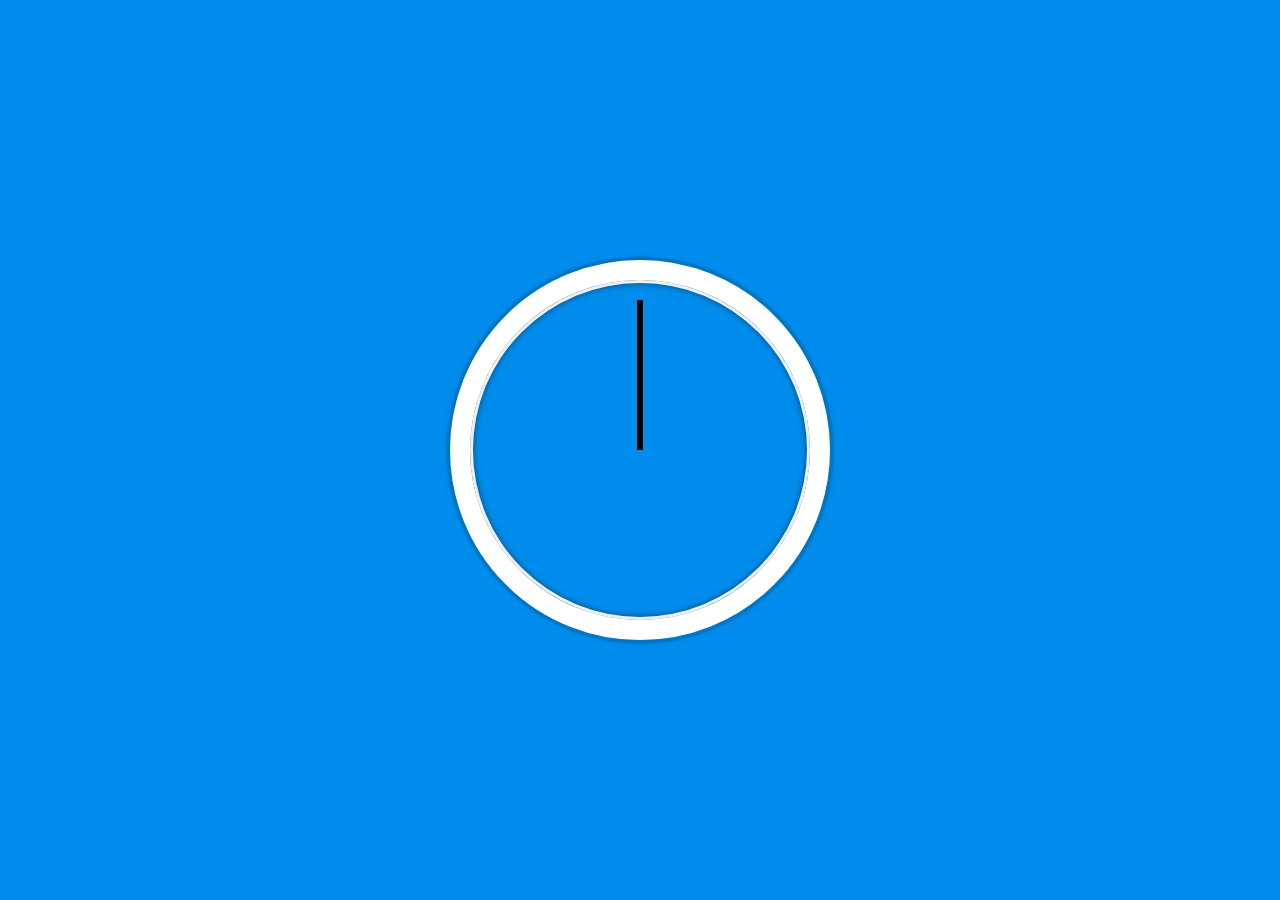
<file: 02 - JS and CSS Clock/index-START.html>
<!DOCTYPE html>
<html lang="en">
<head>
  <meta charset="UTF-8">
  <title>JS + CSS Clock</title>
</head>
<body>


    <div class="clock">
      <div class="clock-face">
        <div class="hand hour-hand"></div>
        <div class="hand min-hand"></div>
        <div class="hand second-hand"></div>
      </div>
    </div>


  <style>
    html {
      background: #018DED url(https://unsplash.it/1500/1000?image=881&blur=5);
      background-size: cover;
      font-family: 'helvetica neue';
      text-align: center;
      font-size: 10px;
    }

    body {
      margin: 0;
      font-size: 2rem;
      display: flex;
      flex: 1;
      min-height: 100vh;
      align-items: center;
    }

    .clock {
      width: 30rem;
      height: 30rem;
      border: 20px solid white;
      border-radius: 50%;
      margin: 50px auto;
      position: relative;
      padding: 2rem;
      box-shadow:
        0 0 0 4px rgba(0,0,0,0.1),
        inset 0 0 0 3px #EFEFEF,
        inset 0 0 10px black,
        0 0 10px rgba(0,0,0,0.2);
    }

    .clock-face {
      position: relative;
      width: 100%;
      height: 100%;
      transform: translateY(-3px); /* account for the height of the clock hands */
    }

    .hand {
      width: 50%;
      height: 6px;
      background: black;
      position: absolute;
      top: 50%;
      transform-origin: 100%;
      transition: all 0.05s;
      transform: rotate(90deg);
      transition-timing-function: cubic-bezier(0.1, 2.76, 0.17, 1);
    }

  </style>

  <script src="script.js"></script>
</body>
</html>
</file>
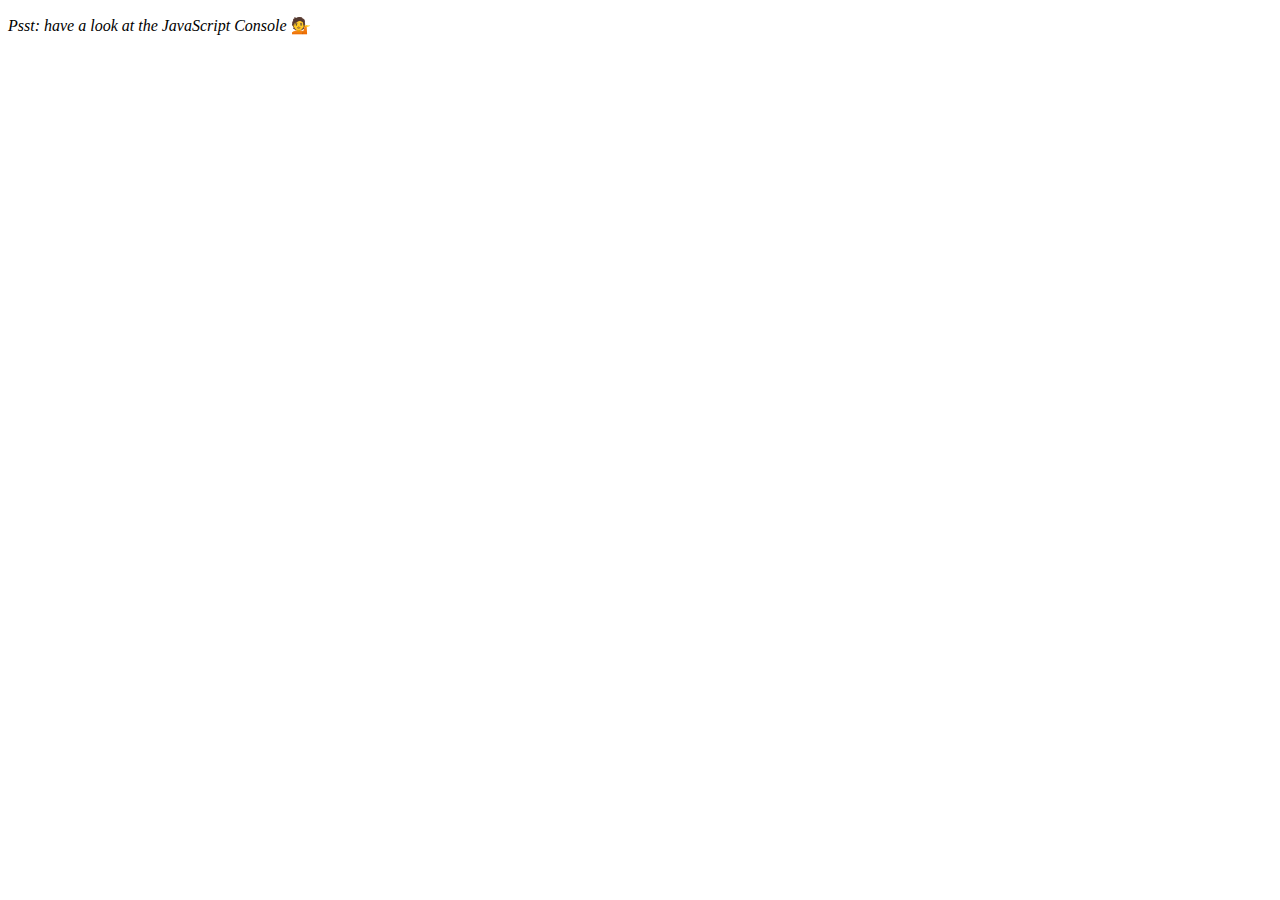
<file: 04 - Array Cardio Day 1/index-START.html>
<!DOCTYPE html>
<html lang="en">
<head>
  <meta charset="UTF-8">
  <title>Array Cardio 💪</title>
</head>
<body>
  <p><em>Psst: have a look at the JavaScript Console</em> 💁</p>
  <script>
    // Get your shorts on - this is an array workout!
    // ## Array Cardio Day 1

    // Some data we can work with

    const inventors = [
      { first: 'Albert', last: 'Einstein', year: 1879, passed: 1955 },
      { first: 'Isaac', last: 'Newton', year: 1643, passed: 1727 },
      { first: 'Galileo', last: 'Galilei', year: 1564, passed: 1642 },
      { first: 'Marie', last: 'Curie', year: 1867, passed: 1934 },
      { first: 'Johannes', last: 'Kepler', year: 1571, passed: 1630 },
      { first: 'Nicolaus', last: 'Copernicus', year: 1473, passed: 1543 },
      { first: 'Max', last: 'Planck', year: 1858, passed: 1947 },
      { first: 'Katherine', last: 'Blodgett', year: 1898, passed: 1979 },
      { first: 'Ada', last: 'Lovelace', year: 1815, passed: 1852 },
      { first: 'Sarah E.', last: 'Goode', year: 1855, passed: 1905 },
      { first: 'Lise', last: 'Meitner', year: 1878, passed: 1968 },
      { first: 'Hanna', last: 'Hammarström', year: 1829, passed: 1909 }
    ];

    const people = [
      'Bernhard, Sandra', 'Bethea, Erin', 'Becker, Carl', 'Bentsen, Lloyd', 'Beckett, Samuel', 'Blake, William', 'Berger, Ric', 'Beddoes, Mick', 'Beethoven, Ludwig',
      'Belloc, Hilaire', 'Begin, Menachem', 'Bellow, Saul', 'Benchley, Robert', 'Blair, Robert', 'Benenson, Peter', 'Benjamin, Walter', 'Berlin, Irving',
      'Benn, Tony', 'Benson, Leana', 'Bent, Silas', 'Berle, Milton', 'Berry, Halle', 'Biko, Steve', 'Beck, Glenn', 'Bergman, Ingmar', 'Black, Elk', 'Berio, Luciano',
      'Berne, Eric', 'Berra, Yogi', 'Berry, Wendell', 'Bevan, Aneurin', 'Ben-Gurion, David', 'Bevel, Ken', 'Biden, Joseph', 'Bennington, Chester', 'Bierce, Ambrose',
      'Billings, Josh', 'Birrell, Augustine', 'Blair, Tony', 'Beecher, Henry', 'Biondo, Frank'
    ];
    
    // Array.prototype.filter()
    // 1. Filter the list of inventors for those who were born in the 1500's

    const filteredInventors = inventors.filter(inventor => inventor.year >= 1500 && inventor.year < 1600);
    console.log(filteredInventors);

    // Array.prototype.map()
    // 2. Give us an array of the inventors first and last names

    const names = inventors.map(inventor => inventor.first + inventor.last);
    console.log(names);

    // Array.prototype.sort()
    // 3. Sort the inventors by birthdate, oldest to youngest

    const oldestInventor = inventors.sort((a, b) => a.year - b.year);
    console.log(oldestInventor);

    // Array.prototype.reduce()
    // 4. How many years did all the inventors live all together?

    const totalYears = inventors.reduce((total, inventor) => {
      return total + (inventor.passed - inventor.year);
    }, 0);
    console.log(totalYears);

    // 5. Sort the inventors by years lived

    const yearsLived = inventors.sort((a, b) => (a.passed - a.year) - (b.passed - b.year));
    console.log(yearsLived);

    // 6. create a list of Boulevards in Paris that contain 'de' anywhere in the name
    // https://en.wikipedia.org/wiki/Category:Boulevards_in_Paris

    // const links = [...document.querySelectorAll('.mw-category a')];
    // const de = links
    //                 .map(link => link.textContent)
    //                 .filter(streetName => streetName.includes('de'));
    


    // 7. sort Exercise
    // Sort the people alphabetically by last name

    const alpha = people.sort(function (lastOne, nextOne) {
      const [aLast, aFirst] = lastOne.split(', ');
      const [bLast, bFirst] = nextOne.split(', ');
      return aLast > bLast ? 1 : -1;
    });

    console.log(alpha);

    // 8. Reduce Exercise
    // Sum up the instances of each of these

    const transportation = data.reduce(function(obj, item) {
      if (!obj[item]) obj[item] = 0
      obj[item]++;
      return obj;
    }, 0);

    console.log(obj);

    const data = ['car', 'car', 'truck', 'truck', 'bike', 'walk', 'car', 'van', 'bike', 'walk', 'car', 'van', 'car', 'truck' ];

  </script>
</body>
</html>
</file>
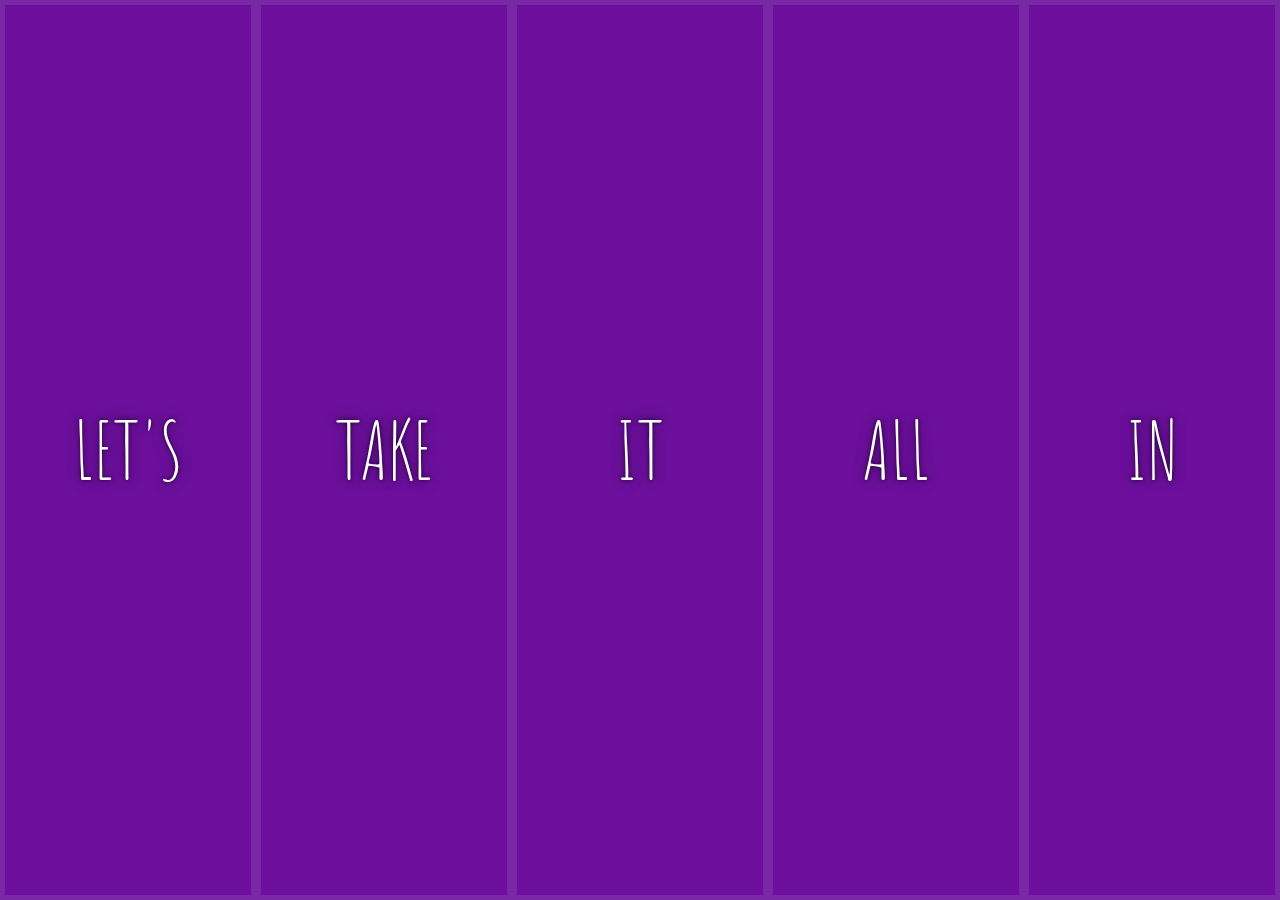
<file: 05 - Flex Panel Gallery/index-START.html>
<!DOCTYPE html>
<html lang="en">
<head>
  <meta charset="UTF-8">
  <title>Flex Panels 💪</title>
  <link href='https://fonts.googleapis.com/css?family=Amatic+SC' rel='stylesheet' type='text/css'>
</head>
<body>
  <style>
    html {
      box-sizing: border-box;
      background: #ffc600;
      font-family: 'helvetica neue';
      font-size: 20px;
      font-weight: 200;
    }
    
    body {
      margin: 0;
    }
    
    *, *:before, *:after {
      box-sizing: inherit;
    }

    .panels {
      min-height: 100vh;
      overflow: hidden;
      display: flex;
    }

    .panel {
      width: 100vh;
      background: #6B0F9C;
      box-shadow: inset 0 0 0 5px rgba(255,255,255,0.1);
      color: white;
      text-align: center;
      align-items: center;
      /* Safari transitionend event.propertyName === flex */
      /* Chrome + FF transitionend event.propertyName === flex-grow */
      transition:
        font-size 0.7s cubic-bezier(0.61,-0.19, 0.7,-0.11),
        flex 0.7s cubic-bezier(0.61,-0.19, 0.7,-0.11),
        background 0.2s;
      font-size: 20px;
      background-size: cover;
      background-position: center;
      display: flex;
      flex: 1;
      flex-direction: column;
      align-items: center;
      justify-content: center;
    }

    .panel1 { background-image:url(https://source.unsplash.com/gYl-UtwNg_I/1500x1500); }
    .panel2 { background-image:url(https://source.unsplash.com/rFKUFzjPYiQ/1500x1500); }
    .panel3 { background-image:url(https://images.unsplash.com/photo-1465188162913-8fb5709d6d57?ixlib=rb-0.3.5&q=80&fm=jpg&crop=faces&cs=tinysrgb&w=1500&h=1500&fit=crop&s=967e8a713a4e395260793fc8c802901d); }
    .panel4 { background-image:url(https://source.unsplash.com/ITjiVXcwVng/1500x1500); }
    .panel5 { background-image:url(https://source.unsplash.com/3MNzGlQM7qs/1500x1500); }

    /* Flex Children */
    .panel > * {
      margin: 0;
      transition: transform 0.5s;
      display: flex;
      flex: 1 0 auto;
      align-items: center;
      justify-content: center;
    }

    .panel > *:first-child {
      transform: translateY(-100%);
    }

    .panel.open-active > *:first-child {
      transform: translateY(0);
    }

    .panel > *:last-child {
      transform: translateY(100%);
    }

    .panel.open-active > *:last-child {
      transform: translateY(0);
    }


    .panel p {
      text-transform: uppercase;
      font-family: 'Amatic SC', cursive;
      text-shadow: 0 0 4px rgba(0, 0, 0, 0.72), 0 0 14px rgba(0, 0, 0, 0.45);
      font-size: 2em;
    }
    
    .panel p:nth-child(2) {
      font-size: 4em;
    }

    .panel.open {
      font-size: 40px;
      flex: 5;
    }

  </style>


  <div class="panels">
    <div class="panel panel1">
      <p>Hey</p>
      <p>Let's</p>
      <p>Dance</p>
    </div>
    <div class="panel panel2">
      <p>Give</p>
      <p>Take</p>
      <p>Receive</p>
    </div>
    <div class="panel panel3">
      <p>Experience</p>
      <p>It</p>
      <p>Today</p>
    </div>
    <div class="panel panel4">
      <p>Give</p>
      <p>All</p>
      <p>You can</p>
    </div>
    <div class="panel panel5">
      <p>Life</p>
      <p>In</p>
      <p>Motion</p>
    </div>
  </div>

  <script>

    const panels = document.querySelectorAll('.panel');
      
    function toggleOpen() {
      this.classList.toggle('open');
    };

    function toggleActive(e) {
      if (e.propertyName.includes('flex')) {
        this.classList.toggle('open-active');
      }
    }

    panels.forEach(panel => panel.addEventListener('click', toggleOpen));
    panels.forEach(panel => panel.addEventListener('transitionend', toggleActive));

  </script>



</body>
</html>
</file>
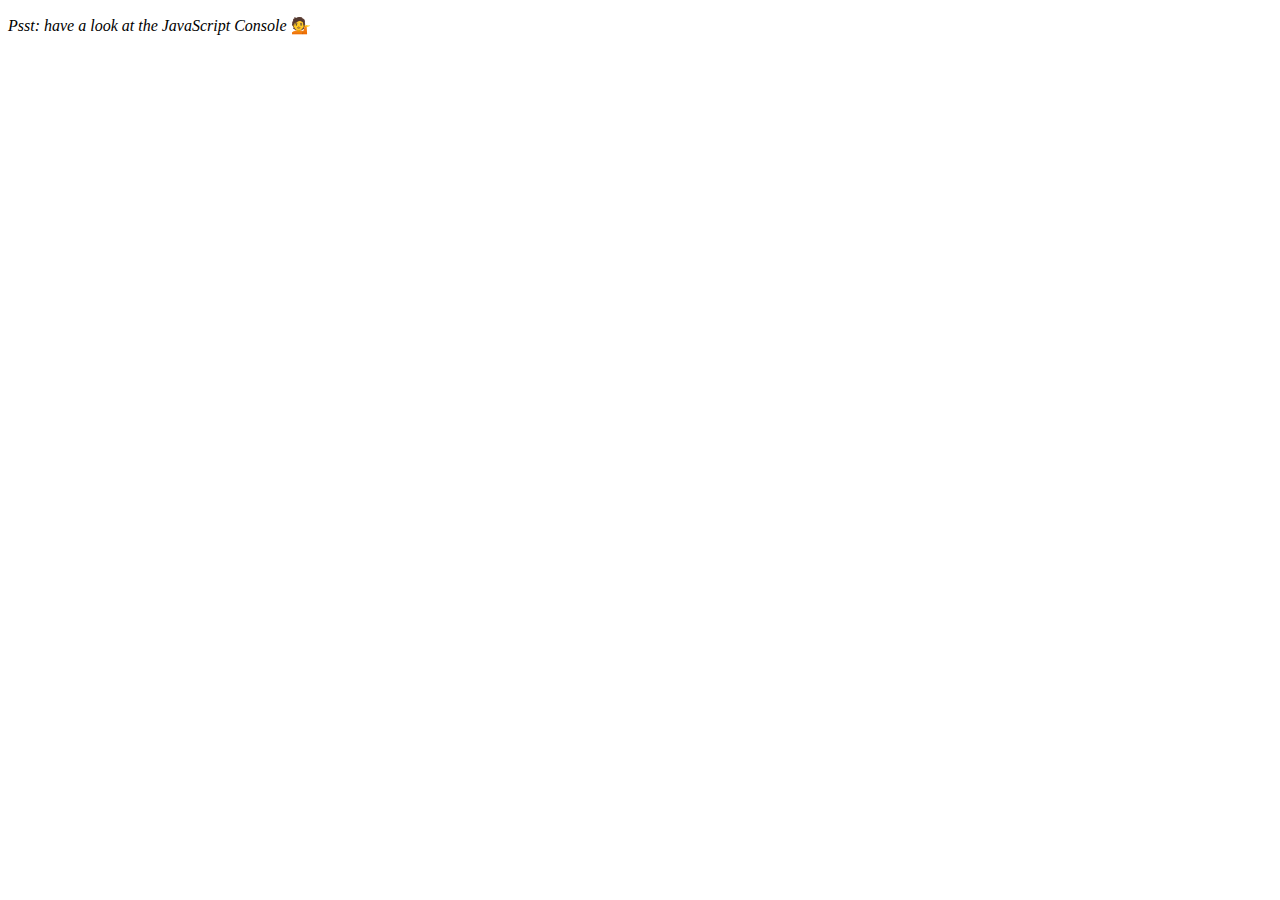
<file: 07 - Array Cardio Day 2/index-START.html>
<!DOCTYPE html>
<html lang="en">
<head>
  <meta charset="UTF-8">
  <title>Array Cardio 💪💪</title>
</head>
<body>
  <p><em>Psst: have a look at the JavaScript Console</em> 💁</p>
  <script>
    // ## Array Cardio Day 2

    const people = [
      { name: 'Wes', year: 1988 },
      { name: 'Kait', year: 1986 },
      { name: 'Irv', year: 1970 },
      { name: 'Lux', year: 2015 }
    ];

    const comments = [
      { text: 'Love this!', id: 523423 },
      { text: 'Super good', id: 823423 },
      { text: 'You are the best', id: 2039842 },
      { text: 'Ramen is my fav food ever', id: 123523 },
      { text: 'Nice Nice Nice!', id: 542328 }
    ];

    // Some and Every Checks
    const isAdult = people.some(person => (new Date).getFullYear() - person.year >= 19);

    const allAdult = people.every(person => (new Date).getFullYear() - person.year >= 19);

    const index = comments.findIndex(comment => comment.id = 823423);

    const newComments = [
      ...comments.slice(0, index),
      ...comments.slice(index + 1)
    ];

    


    //Array.prototype.some() // is at least one person 19 or older?
    // Array.prototype.every() // is everyone 19 or older?

    // Array.prototype.find()
    // Find is like filter, but instead returns just the one you are looking for
    // find the comment with the ID of 823423

    // Array.prototype.findIndex()
    // Find the comment with this ID
    // delete the comment with the ID of 823423

  </script>
</body>
</html>
</file>
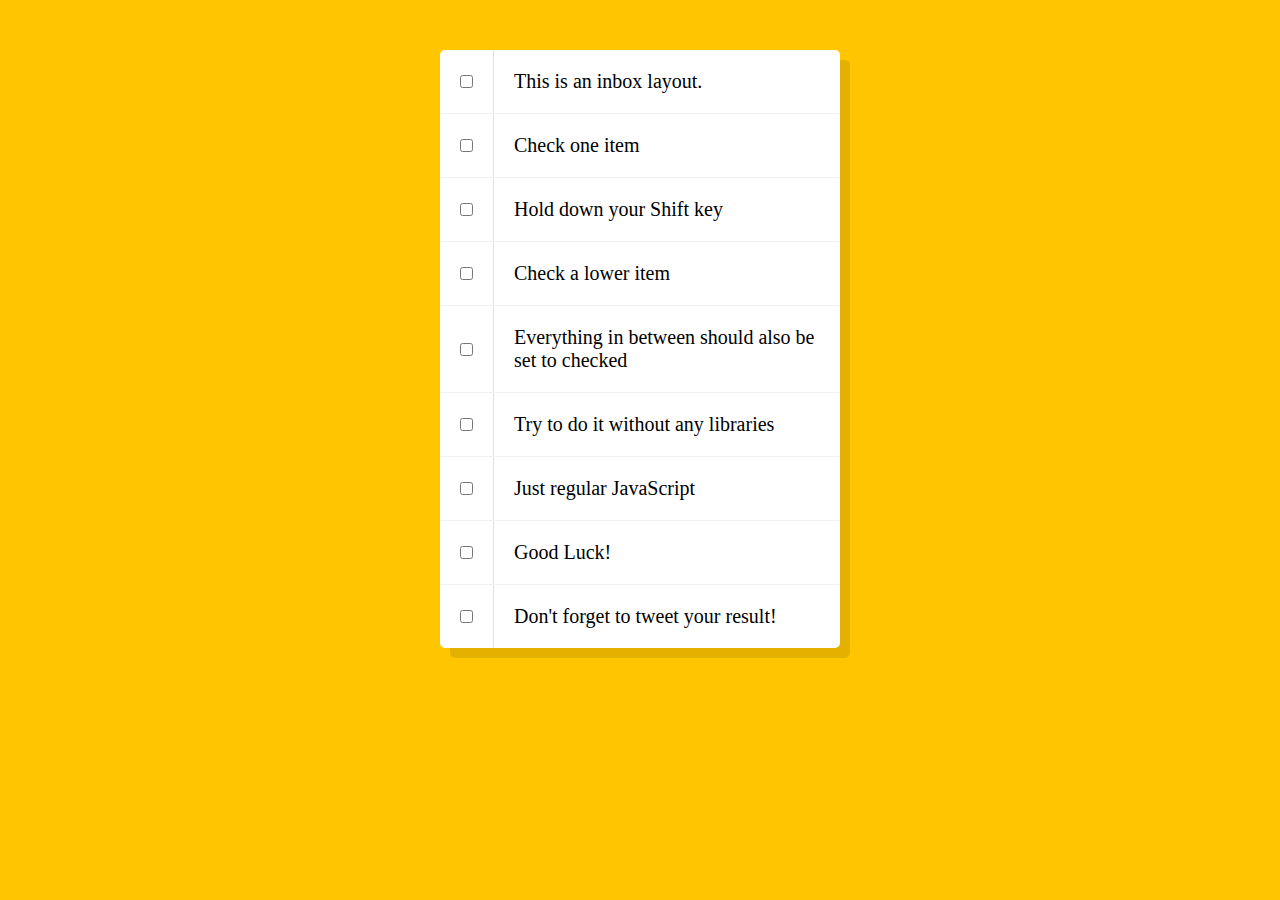
<file: 10 - Hold Shift and Check Checkboxes/index-START.html>
<!DOCTYPE html>
<html lang="en">
<head>
  <meta charset="UTF-8">
  <title>Hold Shift to Check Multiple Checkboxes</title>
</head>
<body>
  <style>

    html {
      font-family: sans-serif;
      background: #ffc600;
    }

    .inbox {
      max-width: 400px;
      margin: 50px auto;
      background: white;
      border-radius: 5px;
      box-shadow: 10px 10px 0 rgba(0,0,0,0.1);
    }

    .item {
      display: flex;
      align-items: center;
      border-bottom: 1px solid #F1F1F1;
    }

    .item:last-child {
      border-bottom: 0;
    }

    input:checked + p {
      background: #F9F9F9;
      text-decoration: line-through;
    }

    input[type="checkbox"] {
      margin: 20px;
    }

    p {
      margin: 0;
      padding: 20px;
      transition: background 0.2s;
      flex: 1;
      font-family:'helvetica neue';
      font-size: 20px;
      font-weight: 200;
      border-left: 1px solid #D1E2FF;
    }
  </style>
   <!--
   The following is a common layout you would see in an email client.

   When a user clicks a checkbox, holds Shift, and then clicks another checkbox a few rows down, all the checkboxes inbetween those two checkboxes should be checked.

  -->
  <div class="inbox">
    <div class="item">
      <input type="checkbox">
      <p>This is an inbox layout.</p>
    </div>
    <div class="item">
      <input type="checkbox">
      <p>Check one item</p>
    </div>
    <div class="item">
      <input type="checkbox">
      <p>Hold down your Shift key</p>
    </div>
    <div class="item">
      <input type="checkbox">
      <p>Check a lower item</p>
    </div>
    <div class="item">
      <input type="checkbox">
      <p>Everything in between should also be set to checked</p>
    </div>
    <div class="item">
      <input type="checkbox">
      <p>Try to do it without any libraries</p>
    </div>
    <div class="item">
      <input type="checkbox">
      <p>Just regular JavaScript</p>
    </div>
    <div class="item">
      <input type="checkbox">
      <p>Good Luck!</p>
    </div>
    <div class="item">
      <input type="checkbox">
      <p>Don't forget to tweet your result!</p>
    </div>
  </div>

<script>

let checkboxes = document.querySelectorAll(`.inbox input[type="checkbox"]`);

function handleCheck(e) {
  let inBetween = false;
  if (e.shiftKey && this.checked) {
    checkboxes.forEach(checkbox => {
      if (checkbox.checked) {
        inBetween = !inBetween;
      }
      if (inBetween) {
        checkbox.checked = true;
      }
    })
  }
}


checkboxes.forEach(checkbox => checkbox.addEventListener('click', handleCheck));

</script>
</body>
</html>
</file>
